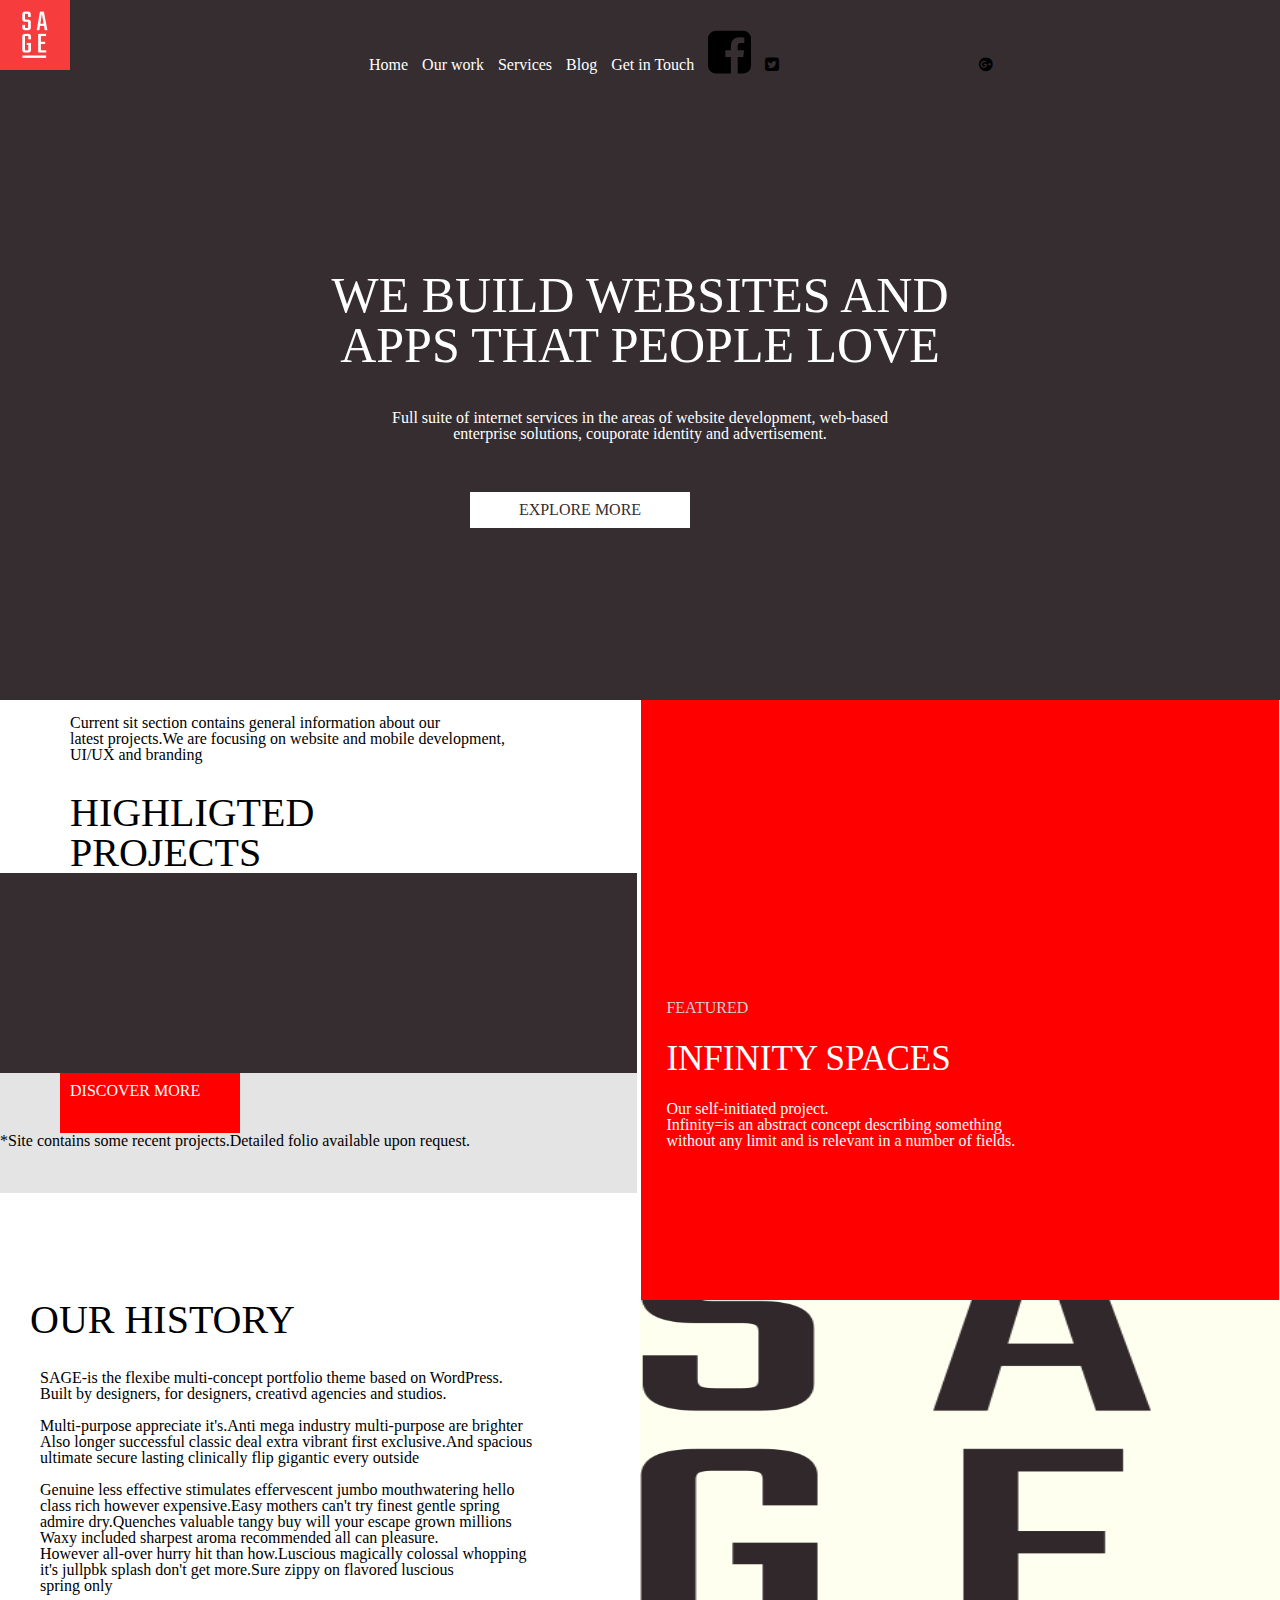
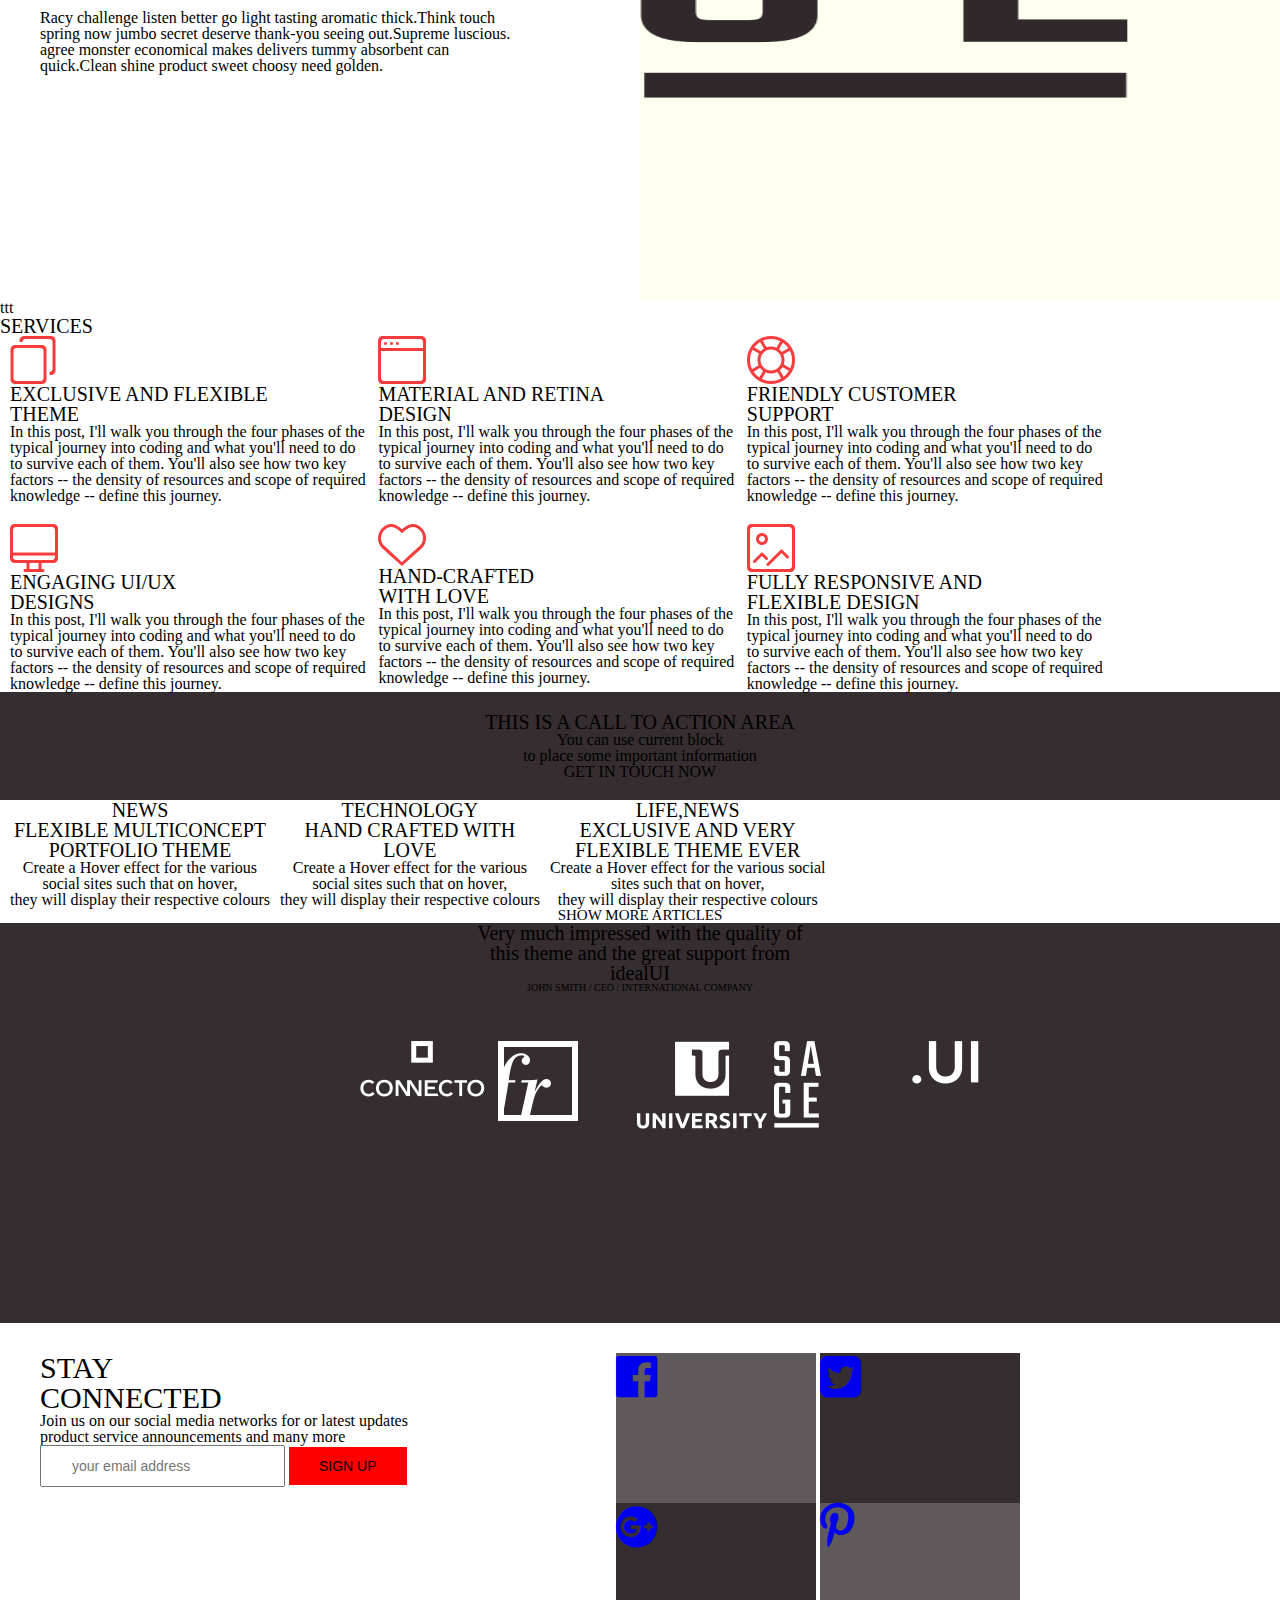
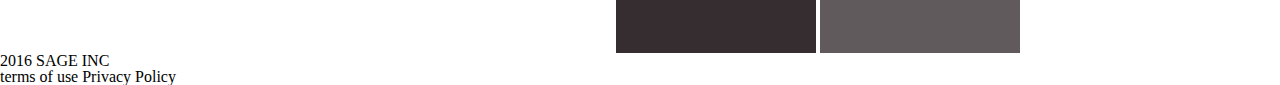
<file: index.html>
<!DOCTYPE>
<html lang="en">
    <head>
        <meta charset="utf=8">
        <link rel="stylesheet" href="stylesheets/main.css">
        <link rel="stylesheet" href="http://cdnjs.cloudflare.com/ajax/libs/font-awesome/4.6.3/css/font-awesome.min.css">
    </head>
    
    <body>
        <section id="sec-a">
            
            <div class="nav">
                <div id="logo-1"><img src="images/logo.png"></div>
                <div id="menu">
              <nav>
                  <ul>
                      <li><font color="white">Home</font></li>
                      <li><font color="white">Our work</font></li>
                      <li><font color="white">Services</font></li>
                      <li><font color="white">Blog</font></li>
                      <li><font color="white">Get in Touch</font></li>
                  </ul>
                </nav>
                </div>
                
                <div id="links">
                    <ul>
                        <li><i class="fa fa-facebook-square" aria-hidden="true" style="font-size:50px"></i>
</li>
                        <li><i class="fa fa-twitter-square" aria-hidden="true" style="font-size=450px"></i>
</li>
                        <li><i class="fa fa-google-plus-official" aria-hidden="true" style="font-size" ></i>
</li>
                    </ul>
                </div>
            </div>
        
            <div id="main">
                <h1><font color="white">WE BUILD WEBSITES AND<br> APPS THAT PEOPLE LOVE</font></h1>
                <p><font color="white">Full suite of internet services in the areas of website development, web-based<br> enterprise solutions, couporate identity and advertisement.</font></p>
                <p id="button1"><font color="#352D2F">EXPLORE MORE</font></p>
            </div>
        </section>
        <section id="sec-b">
            <div id="div1">
                <span id="spn1">
               <p>Current sit section contains general information about our<br> latest projects.We are focusing on website and mobile development,<br> UI/UX and branding</p> 
                <h3>HIGHLIGTED<br>PROJECTS</h3>
                </span>
                <div id="spn2">
                    <div id="spn2-1"></div>
                     <div id="spn2-2"></div>          <div id="spn2-3"></div>
                </div>
                <div id="spnlast">
                    <p><font color="white">DISCOVER MORE</font></p>
                    <h6>*Site contains some recent projects.Detailed folio available upon request.</h6>
                </div>
            </div>
            <div id="div2">
                <span id="sp1">
                <h4 ><font color="lightgray">FEATURED</font></h4>
                <h3 ><font color="white">INFINITY SPACES</font></h3>
                <p ><font color="white">Our self-initiated project.<br>Infinity=is an abstract concept describing something<br>without any limit and is relevant in a number of fields.</font></p>
                </span>
            </div>
        </section>
        <section id="sec-c">
            <div id="div-3">
                <h3>OUR HISTORY</h3>
                <p id="pr2">SAGE-is the flexibe multi-concept portfolio theme based on WordPress.<br>Built by designers, for designers, creativd agencies and studios.<br><br>Multi-purpose appreciate it's.Anti mega industry multi-purpose are brighter<br>Also longer successful classic deal extra vibrant first exclusive.And spacious<br>ultimate secure lasting clinically flip gigantic every outside<br><br>Genuine less effective stimulates effervescent jumbo mouthwatering hello<br>class rich however expensive.Easy mothers can't try finest gentle spring<br>admire dry.Quenches valuable tangy buy will your escape grown millions <br>Waxy included sharpest aroma recommended all can pleasure.<br>However all-over hurry hit than how.Luscious magically colossal whopping<br>it's jullpbk splash don't get more.Sure zippy on flavored luscious<br>spring only<br><br>
                Racy challenge listen better go light tasting aromatic thick.Think touch<br>spring now jumbo secret deserve thank-you seeing out.Supreme luscious.<br>agree monster economical makes delivers tummy absorbent can<br>quick.Clean shine product sweet choosy need golden.</p>
            </div>
            <div id="div-4">
                <img src="../images/sageBlackBigLogo.png" alt="sage image here" width="80%" height="80%"></div>
        </section>
        <section id="mlogos">ttt</section>
        <section class="cont1">
                
                
        <section class="grp1">  
            
            
            <h1 class="headinga">SERVICES</h1>
            
               
            <section class="im1">
            <img src="assets/exclusive.png">
                
                <h2 class="mhead1">EXCLUSIVE AND FLEXIBLE<br/> THEME</h2>
                <p>In this post, I'll walk you through the four phases of the typical journey into coding and what you'll need to do to survive each of them. You'll also see how two key factors -- the density of resources and scope of required knowledge -- define this journey.
                </p>
            
            </section>
            
            <section class="im2">
            <img src="assets/materialnretinadesign.png">
                
                <h2 class="mhead1">MATERIAL AND RETINA<br/> DESIGN</h2>
                <p>In this post, I'll walk you through the four phases of the typical journey into coding and what you'll need to do to survive each of them. You'll also see how two key factors -- the density of resources and scope of required knowledge -- define this journey.
                </p>
            
            </section>
            
            <section class="im3">
            <img src="assets/friendlycustomer.png">
                
                <h2 class="mhead1">FRIENDLY CUSTOMER <br/>SUPPORT</h2>
                <p>In this post, I'll walk you through the four phases of the typical journey into coding and what you'll need to do to survive each of them. You'll also see how two key factors -- the density of resources and scope of required knowledge -- define this journey.
                </p>
            
            </section>
            
        </section>
        
        
        <section class="grp2">
            
            <section class="im4">
            <img src="assets/engaginguiux.png">
                
                <h2 class="mhead1">ENGAGING UI/UX <br/>DESIGNS</h2>
                <p>In this post, I'll walk you through the four phases of the typical journey into coding and what you'll need to do to survive each of them. You'll also see how two key factors -- the density of resources and scope of required knowledge -- define this journey.
                </p>
            
            </section>
            
            <section class="im5">
            <img src="assets/handcrafted.png">
                
                <h2 class="mhead1">HAND-CRAFTED <br/>WITH LOVE</h2>
                <p>In this post, I'll walk you through the four phases of the typical journey into coding and what you'll need to do to survive each of them. You'll also see how two key factors -- the density of resources and scope of required knowledge -- define this journey.
                </p>
            
            </section>
            
            <section class="im6">
            <img src="assets/fullyresponsive.png">
                
                <h2 class="mhead1">FULLY RESPONSIVE AND <br/>FLEXIBLE DESIGN</h2>
                <p>In this post, I'll walk you through the four phases of the typical journey into coding and what you'll need to do to survive each of them. You'll also see how two key factors -- the density of resources and scope of required knowledge -- define this journey.
                </p>
            
            </section>
        </section>
        
        
        
        </section>
        
        
        <section class="action">
            
            <h3 class="act">THIS IS A CALL TO ACTION AREA</h3>
            
            <p>You can use current block <br/>to place some important information</p>
            
            <span class="border">GET IN TOUCH NOW</span>
        
        </section>
        
        
        <div class="journal">
        
            <section class="imag1">
         
                <h2 class="rhead">NEWS</h2>
                <h3 class="bhead">FLEXIBLE MULTICONCEPT<br/> PORTFOLIO THEME</h3>
                
                <p>Create a Hover effect for the various<br/> social sites such that on hover,<br/> they will display their respective colours</p>
                
            </section>    
        
            <section class="imag2">
    
                <h2 class="rhead">TECHNOLOGY</h2>
                <h3 class="bhead">HAND CRAFTED WITH <br/>LOVE</h3>
                <p>Create a Hover effect for the various<br/> social sites such that on hover, <br/>they will display their respective colours</p>
                
                
                
            </section>    
        
            <section class="imag3">
          
                <h2 class="rhead">LIFE,NEWS</h2>
                <h3 class="bhead">EXCLUSIVE AND VERY<br/>FLEXIBLE THEME EVER</h3>
                <p>Create a Hover effect for the various social<br/> sites such that on hover,<br/> they will display their respective colours</p>
                
                
                
                
            </section>
        </div>
            
            <section>
            
                <p class="showb">SHOW MORE ARTICLES</p> 
            
            </section>
            
      
        
        
        
        <section class="grp3">
            
            <p class="impress">Very much impressed with the quality of<br/> this theme and the great support from<br/> idealUI</p>
        
            <p class="small">JOHN SMITH / CEO / INTERNATIONAL COMPANY</p><br/><br/><br/>
            
         
            
            <section class="six">
                
                <section class="imagea">
                        <img src="assets/testimoniallogos/connector.png">
                  </section> 
               
                
                    
                <section class="imageb">
                        <img src="assets/testimoniallogos/fr.png">
                 </section> 
                        
                        
                <section class="imagec">
                        <img src="assets/testimoniallogos/udacity.png">
                 </section>     
                
                            
                <section class="imagee">
                    <img src="assets/testimoniallogos/sage.png">
                </section>
                    
                <section class="imagef">
                    <img src="assets/testimoniallogos/ui.png">
                </section>
                
                  
            </section>
        </section> 
        <section class="connect">
            
            <section class="connect1">
                
                <h4 class="hconnect">STAY<br/> CONNECTED</h4>
                <p>Join us on our social media networks for or latest updates<br/> product service announcements and many more</p>
                
                
                 <input type="text" name="username" placeholder="your email address"> <input class="qwe" type="submit" name="submit" value="SIGN UP">
            
            </section>    
         
            
        
           
            
            
            <section class="connect2">
                <section class="connect2a">
                    <a href="https://www.facebook.com"> <i class="fa fa-facebook-official fa-3x" aria-hidden="true"></i></a>
                   <a href="https://twitter.com/"> <i class="fa fa-twitter-square fa-3x" aria-hidden="true"></i></a>
                   
                </section>
                
                <section class="connect2b">
              <a href="https://plus.google.com/"> <i class="fa fa-google-plus-official fa-3x" aria-hidden="true"></i></a>
              <a href="https://www.pinterest.com/"> <i  class="fa fa-pinterest-p fa-3x" aria-hidden="true"></i></a>
                         </section>
                
            
            </section>
                </section>
                <footer>
                <p class="as">2016 SAGE INC</p>
                <P class="asd">terms of use Privacy Policy</P>
            
            </footer>
        
            
     
        
        
        
        
        
        
    </body>
</html>
</file>
<file: stylesheets/main.css>
/* http://meyerweb.com/eric/tools/css/reset/
   v2.0 | 20110126
   License: none (public domain)
*/

html, body, div, span, applet, object, iframe,
h1, h2, h3, h4, h5, h6, p, blockquote, pre,
a, abbr, acronym, address, big, cite, code,
del, dfn, em, img, ins, kbd, q, s, samp,
small, strike, strong, sub, sup, tt, var,
b, u, i, center,
dl, dt, dd, ol, ul, li,
fieldset, form, label, legend,
table, caption, tbody, tfoot, thead, tr, th, td,
article, aside, canvas, details, embed,
figure, figcaption, footer, header, hgroup,
menu, nav, output, ruby, section, summary,
time, mark, audio, video {
  margin: 0;
  padding: 0;
  border: 0;
  font-size: 100%;
  font: inherit;
  vertical-align: baseline;
}
/* HTML5 display-role reset for older browsers */
article, aside, details, figcaption, figure,
footer, header, hgroup, menu, nav, section {
  display: block;
}
body {
  line-height: 1;
}
ol, ul {
  list-style: none;
}
blockquote, q {
  quotes: none;
}
blockquote:before, blockquote:after,
q:before, q:after {
  content: '';
  content: none;
}
table {
  border-collapse: collapse;
  border-spacing: 0;
}

#sec-a{
    background-color: #352D2F;
    height: 700px;
}
.nav{
    height: 70px;
    
}
#logo-1,
#menu,
#links{
    display: inline-block;
    width: 

}

#menu{
    margin-left:295px;
    
}
li{
   display: inline-block;
    margin-right: 10px;
}
#main{
    margin-top: 200px;
    text-align: center;
    
}
#main h1{
    font-size: 50px;
    margin-bottom: 40px;
}
#button1{
  background-color: white;
    width:200px;
    padding: 10px;
    margin-top: 50px;
    margin-left: 470px;
    
    
}
#sec-b{
    height: 600px;
    
}
#div1,
#div2{
    display: inline-block;
    width: 49.8%;
    height:100%;
}

#div2{
    background-color:#ff0000;
}
#div2 h4{
    padding-top: 300px;
    padding-left: 25px;
}
#div2 h3{
    font-size: 35px;
    padding:25px;
}
#div2 p{
    padding-left: 25px;
}
#spn1 p{
    margin-bottom: 30px;
    margin-left: 70px;
    
    
}

#spn1 h3{
    font-size: 40px;
    margin-left: 70px;

}




#spn2{
    height: 200px;
    width: 100%;
    background-color: #352D2F;
    
}
#spn2-1,
#spn2-2,
#spn2-3{
    display: inline-block;
    height: 100%;
    width:33.33%;
}

#spnlast{
    display: block;
    height: 120px;
    background-color: #E4E4E4;
}
#spnlast p {
    display: block;
    background-color:#ff0000;
    height: 40px;
    width: 160px;
    padding: 10px;
    margin-left: 60px;
}

#spnlast h6{
    margin-left: :60px;
}


#sec-c{
    height: 600px;
}
#div-3{
    float:left;
    width: 50%;
    height: 100%;
}
#div-4{
    float:left;
    width:50%;
    background-color: #FFFFF0;
    height:100%;
}
#div-3 h3{
    font-size: 40px;
    margin-left: 30px;
    margin-bottom: 30px;
    
}
#div-3 p{
    margin-left: 40px;
}
.fa-twitter-square,
.fa-google-plus-official,
.fa-pinterest-p,
.fa-facebook-official{
    height: 150px;
    width: 200px;
    
}
.fa-facebook-official,
.fa-pinterest-p
{
    background: #605A5C;
}

.fa-google-plus-official,
.fa-twitter-square{
    background: #352D2F;
}

.fa-google-plus-official:hover{
    color:forestgreen;
}
.fa-twitter-square:hover{
    color: skyblue;
}
.fa-facebook-official:hover{
     color:blue;
}
.fa-pinterest-p:hover{
    color: red;
}





.grp1{
    Width:100% ;  
   
    
}
.im1,
.im2,
.im3{
    float: left;
    width: 28%;
    padding-left: 10px;
    padding-bottom: 20px;
}

.grp2{
    clear: both;
    
  
}

    
.im4,
.im5,
.im6{
    float: left;
    width: 28%;
    padding-left: 10px;
    
}

.action{
    
    padding-bottom: 20px;
    padding-top: 20px ;
    clear: both;
    text-align: center;
    background: #352D2F;
}
h1,
h2,h3{
    font-size: 20px;
}




.journal{
    display: inline-block;
    clear: both;
    width: 100%;
    text-align: center;
    
}

.imag1,
.imag2,
.imag3{
  display: inline;
      width: :28%;
  float: left;
    padding-left: 10px;
   
}
.journal p{
    display: inline-block;
}

.showb{
    clear: both;
    text-align: center;
}

.impress{
    font-size: 20px;
    text-align: center;
}
.small{
      text-align: center;
     font-size: 10px;
    
}

.grp3{
    
    clear: both;
    background:  #352D2F;
    height: 400px;
}

.six{
    clear: both;
    width:100%;
    background:  #352D2F;
    padding-bottom: 0px;
    padding-left: 350px;
}

.imagea,
.imageb,
.imagec,

.imagee,
.imagef{

  
    float: left;
    width: 10%;
    margin-left: 10px;
}

.connect{
    clear: both;
    background:  #352D2F;
    margin-top: 30px;
}

.connect1{
    float: left;
        width: 45%;
    padding-left: 40px;
}

.connect2{
    float: left;
        width: 45%; 
}
.hconnect{
    font-size:  30px;
}

footer{
    clear: both;
   
}

.showb {
    font-size: 15px;
  
}
input{
     padding: 11px 30px;
  font-size: 14px;
}
 .qwe{
    border: 0;
  background: red;
  padding: 11px 30px;
  font-size: 14px;
}
.connect{
    padding-top: 0px;
}
.as{
    float: :left;
    width: 45%
    
}
.asd{
    width: :45%;
    float:left;
    text-align: right;
}
</file>
